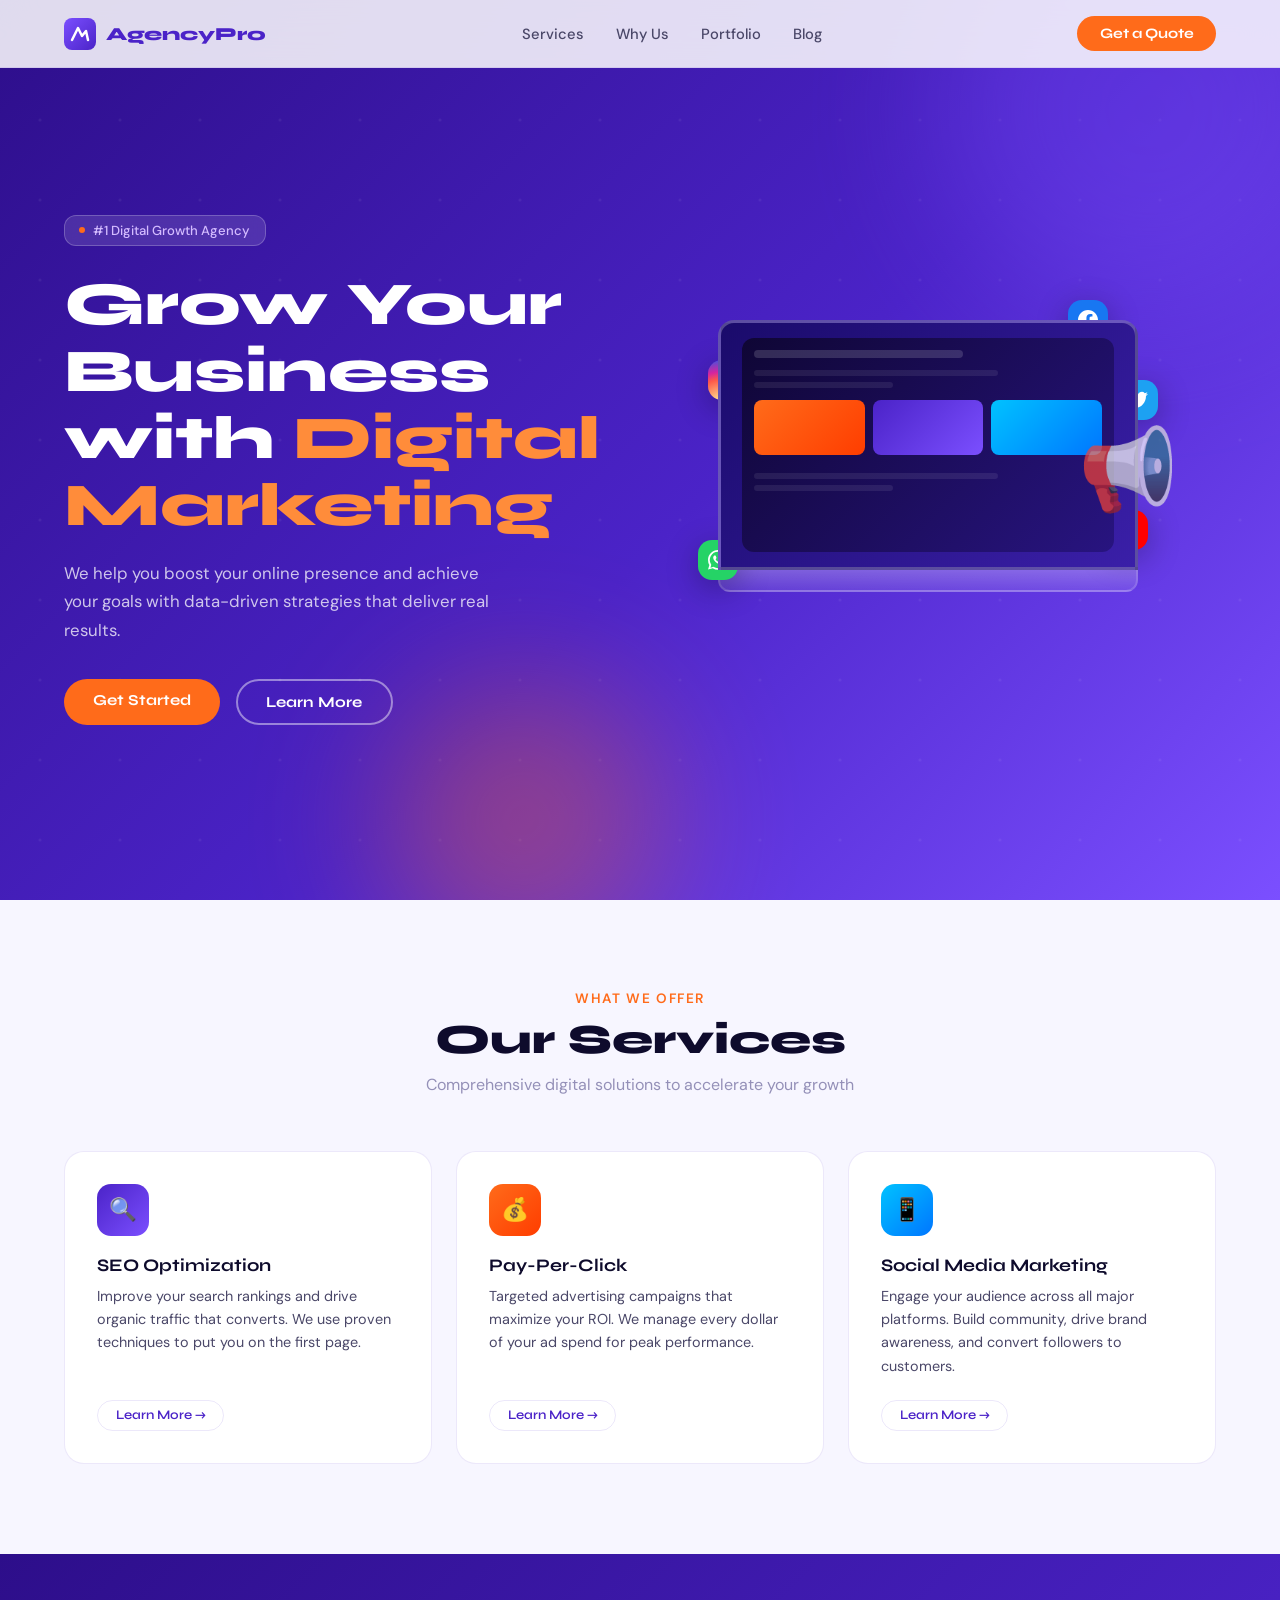
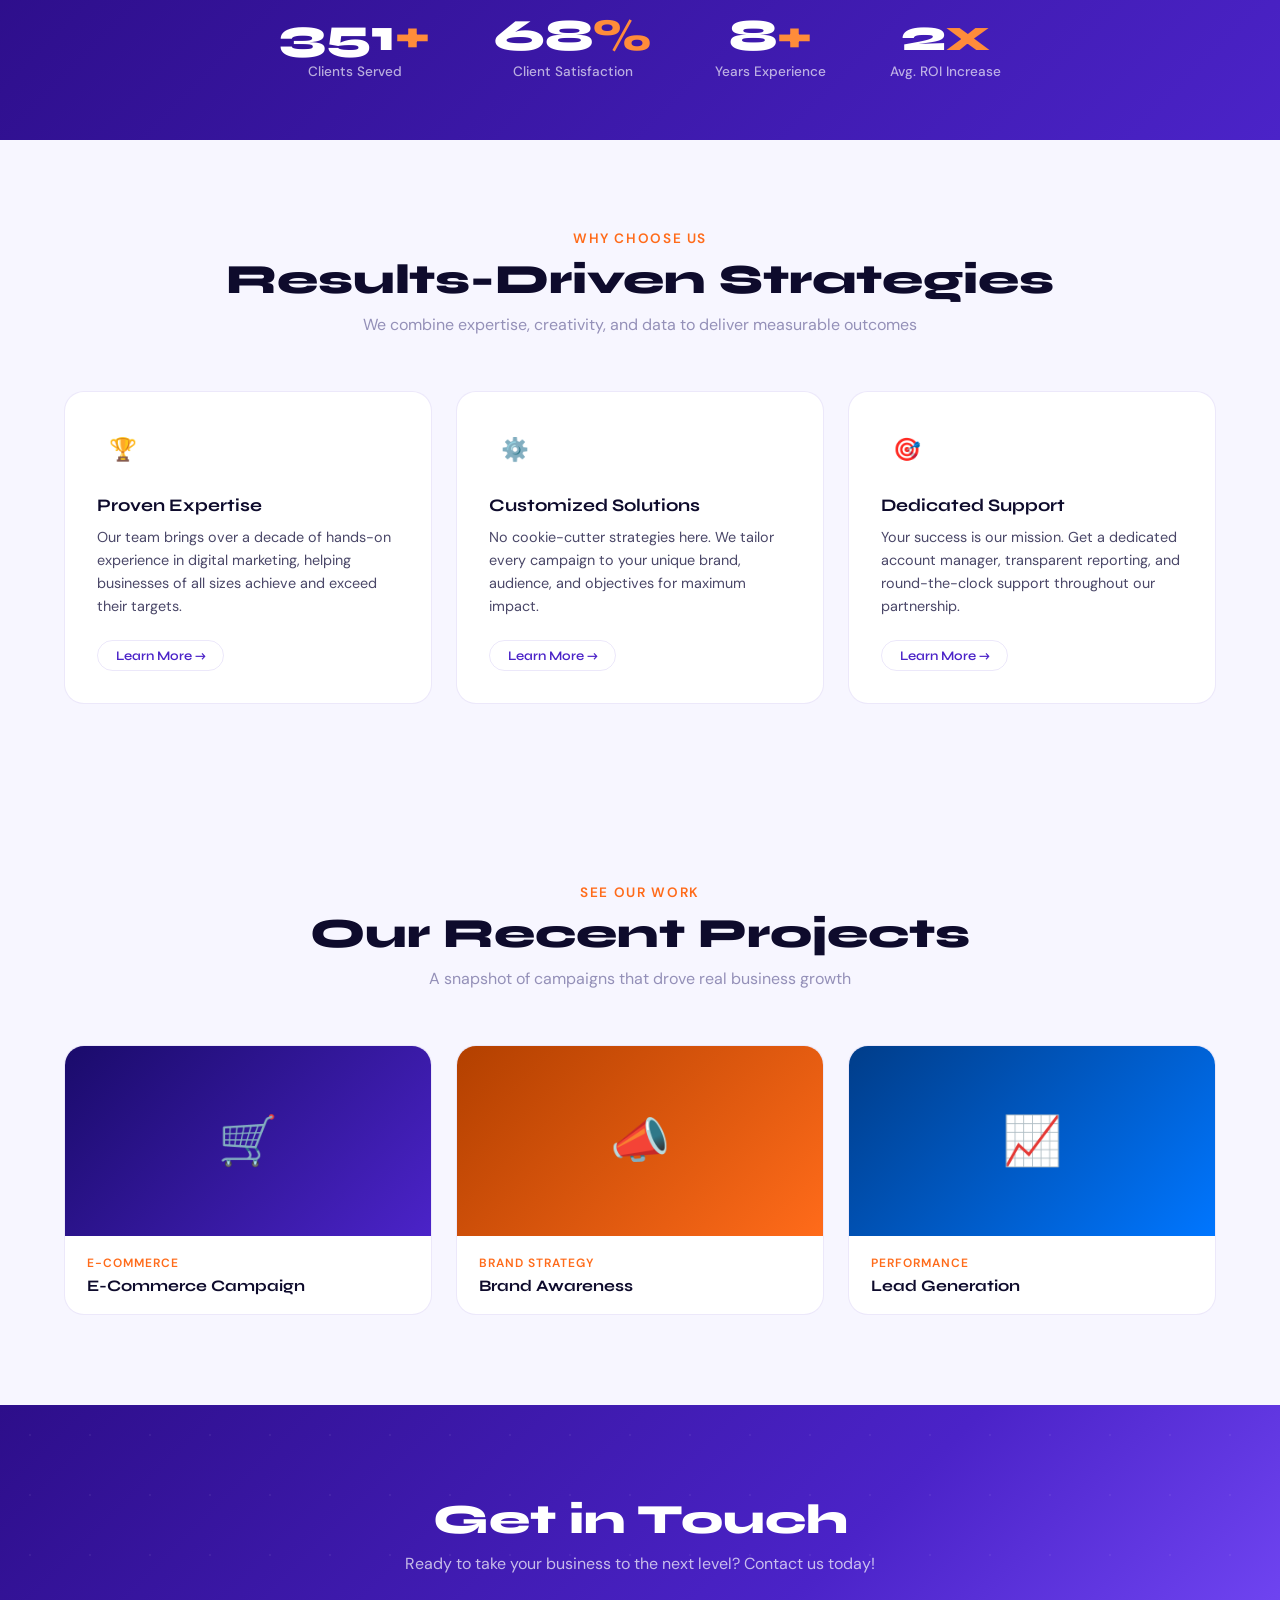
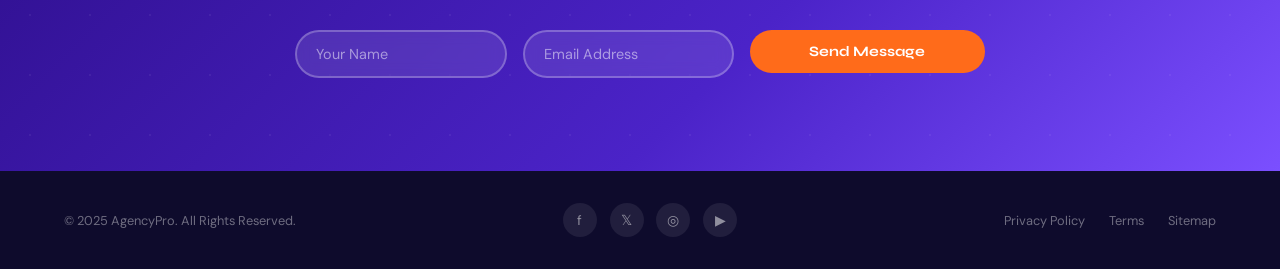
<file: index.html>
<!doctype html>
<html lang="en">
    <head>
        <meta charset="UTF-8" />
        <meta name="viewport" content="width=device-width, initial-scale=1.0" />
        <title>AgencyPro — Grow Your Business with Digital Marketing</title>

        <link rel="preconnect" href="https://fonts.googleapis.com" />
        <link
            href="https://fonts.googleapis.com/css2?family=Syne:wght@400;600;700;800&family=DM+Sans:wght@300;400;500&display=swap"
            rel="stylesheet"
        />

        <link rel="stylesheet" href="styles.css" />
    </head>

    <body>
        <!-- NAVBAR -->
        <nav class="navbar" id="navbar">
            <a href="/" class="navbar__logo">
                <svg
                    viewBox="0 0 32 32"
                    fill="none"
                    xmlns="http://www.w3.org/2000/svg"
                >
                    <rect width="32" height="32" rx="8" fill="url(#lg)" />
                    <path
                        d="M8 22L14 10l4 8 4-5 2 9"
                        stroke="#fff"
                        stroke-width="2.5"
                        stroke-linecap="round"
                        stroke-linejoin="round"
                    />
                    <defs>
                        <linearGradient
                            id="lg"
                            x1="0"
                            y1="0"
                            x2="32"
                            y2="32"
                            gradientUnits="userSpaceOnUse"
                        >
                            <stop stop-color="#7B4FFF" />
                            <stop offset="1" stop-color="#4B23C8" />
                        </linearGradient>
                    </defs>
                </svg>
                AgencyPro
            </a>

            <ul class="navbar__links">
                <li><a href="#services">Services</a></li>
                <li><a href="#why">Why Us</a></li>
                <li><a href="#projects">Portfolio</a></li>
                <li><a href="#contact">Blog</a></li>
            </ul>

            <a href="#contact" class="navbar__button">Get a Quote</a>
        </nav>

        <!-- HERO -->
        <section class="hero" id="home">
            <div class="hero__blob hero__blob--one"></div>
            <div class="hero__blob hero__blob--two"></div>

            <div class="hero__content">
                <div class="hero__badge">
                    <span></span>
                    #1 Digital Growth Agency
                </div>

                <h1 class="hero__title">
                    Grow Your Business<br />
                    with
                    <span class="hero__title-accent">Digital Marketing</span>
                </h1>

                <p class="hero__subtitle">
                    We help you boost your online presence and achieve your
                    goals with data-driven strategies that deliver real results.
                </p>

                <div class="hero__actions">
                    <a
                        href="#contact"
                        class="hero__button hero__button--primary"
                        >Get Started</a
                    >
                    <a
                        href="#services"
                        class="hero__button hero__button--outline"
                        >Learn More</a
                    >
                </div>
            </div>

            <div class="hero__visual">
                <div class="laptop__wrap">
                    <!-- Floating social icons -->
                    <div class="social-float social-float--facebook">
                        <svg viewBox="0 0 24 24">
                            <path
                                d="M24 12.07C24 5.41 18.63 0 12 0S0 5.41 0 12.07C0 18.1 4.39 23.1 10.13 24v-8.44H7.08v-3.49h3.04V9.41c0-3.02 1.8-4.7 4.54-4.7 1.31 0 2.68.24 2.68.24v2.97h-1.5c-1.5 0-1.96.93-1.96 1.89v2.26h3.32l-.53 3.5h-2.79V24C19.61 23.1 24 18.1 24 12.07z"
                            />
                        </svg>
                    </div>

                    <div class="social-float social-float--twitter">
                        <svg viewBox="0 0 24 24">
                            <path
                                d="M23.95 4.57a10 10 0 01-2.82.77 4.96 4.96 0 002.16-2.72c-.95.55-2 .96-3.12 1.19a4.92 4.92 0 00-8.38 4.49A13.97 13.97 0 011.64 3.16a4.92 4.92 0 001.52 6.57 4.9 4.9 0 01-2.23-.6v.06a4.92 4.92 0 003.95 4.83 4.94 4.94 0 01-2.22.08 4.93 4.93 0 004.6 3.42A9.87 9.87 0 010 19.54a13.94 13.94 0 007.55 2.21c9.06 0 14.01-7.5 14.01-14.01 0-.21 0-.42-.02-.63A9.94 9.94 0 0024 4.59l-.05-.02z"
                            />
                        </svg>
                    </div>

                    <div class="social-float social-float--youtube">
                        <svg viewBox="0 0 24 24">
                            <path
                                d="M23.5 6.19a3.02 3.02 0 00-2.12-2.14C19.49 3.5 12 3.5 12 3.5s-7.49 0-9.38.55A3.02 3.02 0 00.5 6.19C0 8.09 0 12 0 12s0 3.91.5 5.81a3.02 3.02 0 002.12 2.14c1.89.55 9.38.55 9.38.55s7.49 0 9.38-.55a3.02 3.02 0 002.12-2.14C24 15.91 24 12 24 12s0-3.91-.5-5.81zM9.75 15.02V8.98L15.5 12l-5.75 3.02z"
                            />
                        </svg>
                    </div>

                    <div class="social-float social-float--whatsapp">
                        <svg viewBox="0 0 24 24">
                            <path
                                d="M17.47 14.38c-.3-.15-1.75-.86-2.02-.96-.27-.1-.46-.15-.66.15-.2.3-.75.96-.92 1.16-.17.2-.34.22-.63.07a8.02 8.02 0 01-2.36-1.46 8.86 8.86 0 01-1.63-2.03c-.17-.3-.02-.46.13-.6.13-.13.3-.34.44-.5.15-.17.2-.3.3-.5.1-.2.05-.37-.02-.52-.08-.15-.66-1.6-.9-2.2-.24-.57-.48-.5-.66-.5h-.56c-.2 0-.5.07-.77.37-.26.3-1 1-.97 2.43s1.02 2.82 1.16 3.01c.15.2 2 3.05 4.85 4.28.68.29 1.2.47 1.62.6.68.21 1.3.18 1.79.11.54-.08 1.67-.68 1.9-1.34.24-.66.24-1.22.17-1.34-.07-.12-.27-.2-.57-.34zM12 0C5.37 0 0 5.37 0 12a11.93 11.93 0 001.62 6.04L.06 23.5 5.67 22a11.94 11.94 0 006.33 1.8C18.63 23.8 24 18.43 24 12S18.63 0 12 0zm0 21.8a9.8 9.8 0 01-4.99-1.37l-.36-.21-3.7 1 1-3.59-.23-.37A9.8 9.8 0 0112 2.2a9.8 9.8 0 110 19.6z"
                            />
                        </svg>
                    </div>

                    <div class="social-float social-float--instagram">
                        <svg viewBox="0 0 24 24">
                            <path
                                d="M12 2.16c3.2 0 3.58.01 4.85.07 3.25.15 4.77 1.69 4.92 4.92.06 1.27.07 1.65.07 4.85 0 3.2-.01 3.58-.07 4.85-.15 3.23-1.66 4.77-4.92 4.92-1.27.06-1.64.07-4.85.07-3.2 0-3.58-.01-4.85-.07-3.26-.15-4.77-1.7-4.92-4.92C2.17 15.58 2.16 15.2 2.16 12c0-3.2.01-3.58.07-4.85C2.38 3.85 3.9 2.31 7.15 2.23 8.42 2.17 8.8 2.16 12 2.16zm0-2.16C8.74 0 8.33.01 7.05.07 2.7.27.27 2.7.07 7.05.01 8.33 0 8.74 0 12c0 3.26.01 3.67.07 4.95.2 4.36 2.62 6.78 6.98 6.98C8.33 23.99 8.74 24 12 24c3.26 0 3.67-.01 4.95-.07 4.35-.2 6.78-2.62 6.98-6.98.06-1.28.07-1.69.07-4.95 0-3.26-.01-3.67-.07-4.95C23.73 2.7 21.3.27 16.95.07 15.67.01 15.26 0 12 0zm0 5.84a6.16 6.16 0 100 12.32A6.16 6.16 0 0012 5.84zM12 16a4 4 0 110-8 4 4 0 010 8zm6.4-11.85a1.44 1.44 0 100 2.88 1.44 1.44 0 000-2.88z"
                            />
                        </svg>
                    </div>

                    <div class="laptop__screen">
                        <div class="laptop__screen-inner">
                            <div class="mockup__bar"></div>

                            <div class="mockup__bars">
                                <div
                                    class="mockup__bar-small mockup__bar-small--70"
                                ></div>
                                <div
                                    class="mockup__bar-small mockup__bar-small--40"
                                ></div>
                            </div>

                            <div class="mockup__images">
                                <div class="mockup__image-box"></div>
                                <div class="mockup__image-box"></div>
                                <div class="mockup__image-box"></div>
                            </div>

                            <div class="mockup__bars" style="margin-top: 10px">
                                <div
                                    class="mockup__bar-small mockup__bar-small--70"
                                ></div>
                                <div
                                    class="mockup__bar-small mockup__bar-small--40"
                                ></div>
                            </div>
                        </div>
                    </div>

                    <div class="laptop__base"></div>
                    <div class="laptop__megaphone">📢</div>
                </div>
            </div>
        </section>

        <!-- SERVICES -->
        <section class="services" id="services">
            <p class="section-heading__label reveal">What We Offer</p>
            <h2 class="section-heading__title reveal">Our Services</h2>
            <p class="section-heading__subtitle reveal">
                Comprehensive digital solutions to accelerate your growth
            </p>

            <div class="services__grid">
                <div class="services__card reveal">
                    <div class="services__icon services__icon--seo">🔍</div>
                    <div class="services__title">SEO Optimization</div>
                    <div class="services__description">
                        Improve your search rankings and drive organic traffic
                        that converts. We use proven techniques to put you on
                        the first page.
                    </div>
                    <a href="/seo" class="services__link">Learn More →</a>
                </div>

                <div class="services__card reveal">
                    <div class="services__icon services__icon--ppc">💰</div>
                    <div class="services__title">Pay-Per-Click</div>
                    <div class="services__description">
                        Targeted advertising campaigns that maximize your ROI.
                        We manage every dollar of your ad spend for peak
                        performance.
                    </div>
                    <a href="/ppc" class="services__link">Learn More →</a>
                </div>

                <div class="services__card reveal">
                    <div class="services__icon services__icon--smm">📱</div>
                    <div class="services__title">Social Media Marketing</div>
                    <div class="services__description">
                        Engage your audience across all major platforms. Build
                        community, drive brand awareness, and convert followers
                        to customers.
                    </div>
                    <a href="/smm" class="services__link">Learn More →</a>
                </div>
            </div>
        </section>

        <!-- STATS -->
        <section class="stats">
            <div class="stats__inner">
                <div class="stats__item reveal">
                    <div class="stats__number" data-target="500">
                        0<span>+</span>
                    </div>
                    <div class="stats__label">Clients Served</div>
                </div>

                <div class="stats__item reveal">
                    <div class="stats__number" data-target="98">
                        0<span>%</span>
                    </div>
                    <div class="stats__label">Client Satisfaction</div>
                </div>

                <div class="stats__item reveal">
                    <div class="stats__number" data-target="12">
                        0<span>+</span>
                    </div>
                    <div class="stats__label">Years Experience</div>
                </div>

                <div class="stats__item reveal">
                    <div class="stats__number" data-target="3">
                        0<span>x</span>
                    </div>
                    <div class="stats__label">Avg. ROI Increase</div>
                </div>
            </div>
        </section>

        <!-- WHY -->
        <section class="services" id="why">
            <p class="section-heading__label reveal">Why Choose Us</p>
            <h2 class="section-heading__title reveal">
                Results-Driven Strategies
            </h2>
            <p class="section-heading__subtitle reveal">
                We combine expertise, creativity, and data to deliver measurable
                outcomes
            </p>

            <div class="services__grid">
                <div class="services__card reveal">
                    <div class="services__icon services__icon--expertise">
                        🏆
                    </div>
                    <div class="services__title">Proven Expertise</div>
                    <div class="services__description">
                        Our team brings over a decade of hands-on experience in
                        digital marketing, helping businesses of all sizes
                        achieve and exceed their targets.
                    </div>
                    <a href="/proven-expertise" class="services__link">Learn More →</a>
                </div>

                <div class="services__card reveal">
                    <div class="services__icon services__icon--custom">⚙️</div>
                    <div class="services__title">Customized Solutions</div>
                    <div class="services__description">
                        No cookie-cutter strategies here. We tailor every
                        campaign to your unique brand, audience, and objectives
                        for maximum impact.
                    </div>
                    <a href="/customized-solutions" class="services__link">Learn More →</a>
                </div>

                <div class="services__card reveal">
                    <div class="services__icon services__icon--support">🎯</div>
                    <div class="services__title">Dedicated Support</div>
                    <div class="services__description">
                        Your success is our mission. Get a dedicated account
                        manager, transparent reporting, and round-the-clock
                        support throughout our partnership.
                    </div>
                    <a href="/dedicated-support" class="services__link">Learn More →</a>
                </div>
            </div>
        </section>

        <!-- PROJECTS -->
        <section class="projects" id="projects">
            <p class="section-heading__label reveal">See Our Work</p>
            <h2 class="section-heading__title reveal">Our Recent Projects</h2>
            <p class="section-heading__subtitle reveal">
                A snapshot of campaigns that drove real business growth
            </p>

            <div class="projects__grid">
                <div class="projects__card reveal">
                    <div class="projects__image projects__image--ecommerce">
                        🛒
                    </div>
                    <div class="projects__info">
                        <div class="projects__tag">E-Commerce</div>
                        <div class="projects__name">E-Commerce Campaign</div>
                    </div>
                </div>

                <div class="projects__card reveal">
                    <div class="projects__image projects__image--brand">📣</div>
                    <div class="projects__info">
                        <div class="projects__tag">Brand Strategy</div>
                        <div class="projects__name">Brand Awareness</div>
                    </div>
                </div>

                <div class="projects__card reveal">
                    <div class="projects__image projects__image--lead">📈</div>
                    <div class="projects__info">
                        <div class="projects__tag">Performance</div>
                        <div class="projects__name">Lead Generation</div>
                    </div>
                </div>
            </div>
        </section>

        <!-- CONTACT -->
        <section class="contact" id="contact">
            <h2 class="section-heading__title reveal">Get in Touch</h2>
            <p class="section-heading__subtitle reveal">
                Ready to take your business to the next level? Contact us today!
            </p>

            <form class="contact__form reveal" onsubmit="handleSubmit(event)">
                <div class="contact__input-container">
                    <input
                        id="name"
                        class="contact__input"
                        type="text"
                        placeholder="Your Name"
                    />
                    <span id="nameError"></span>
                </div>
                <div class="contact__input-container">
                    <input
                        id="email"
                        class="contact__input"
                        type="email"
                        placeholder="Email Address"
                    />
                    <span id="emailError"></span>
                </div>
                <button class="contact__button" type="submit">
                    Send Message
                </button>
            </form>
        </section>

        <!-- FOOTER -->
        <footer class="footer">
            <div class="footer__copy">
                © 2025 AgencyPro. All Rights Reserved.
            </div>

            <div class="footer__socials">
                <a href="#" class="footer__social-btn" title="Facebook">f</a>
                <a href="#" class="footer__social-btn" title="Twitter">𝕏</a>
                <a href="#" class="footer__social-btn" title="Instagram">◎</a>
                <a href="#" class="footer__social-btn" title="YouTube">▶</a>
            </div>

            <div class="footer__links">
                <a href="#">Privacy Policy</a>
                <a href="#">Terms</a>
                <a href="#">Sitemap</a>
            </div>
        </footer>

        <script src="/index.js"></script>
    </body>
</html>
</file>
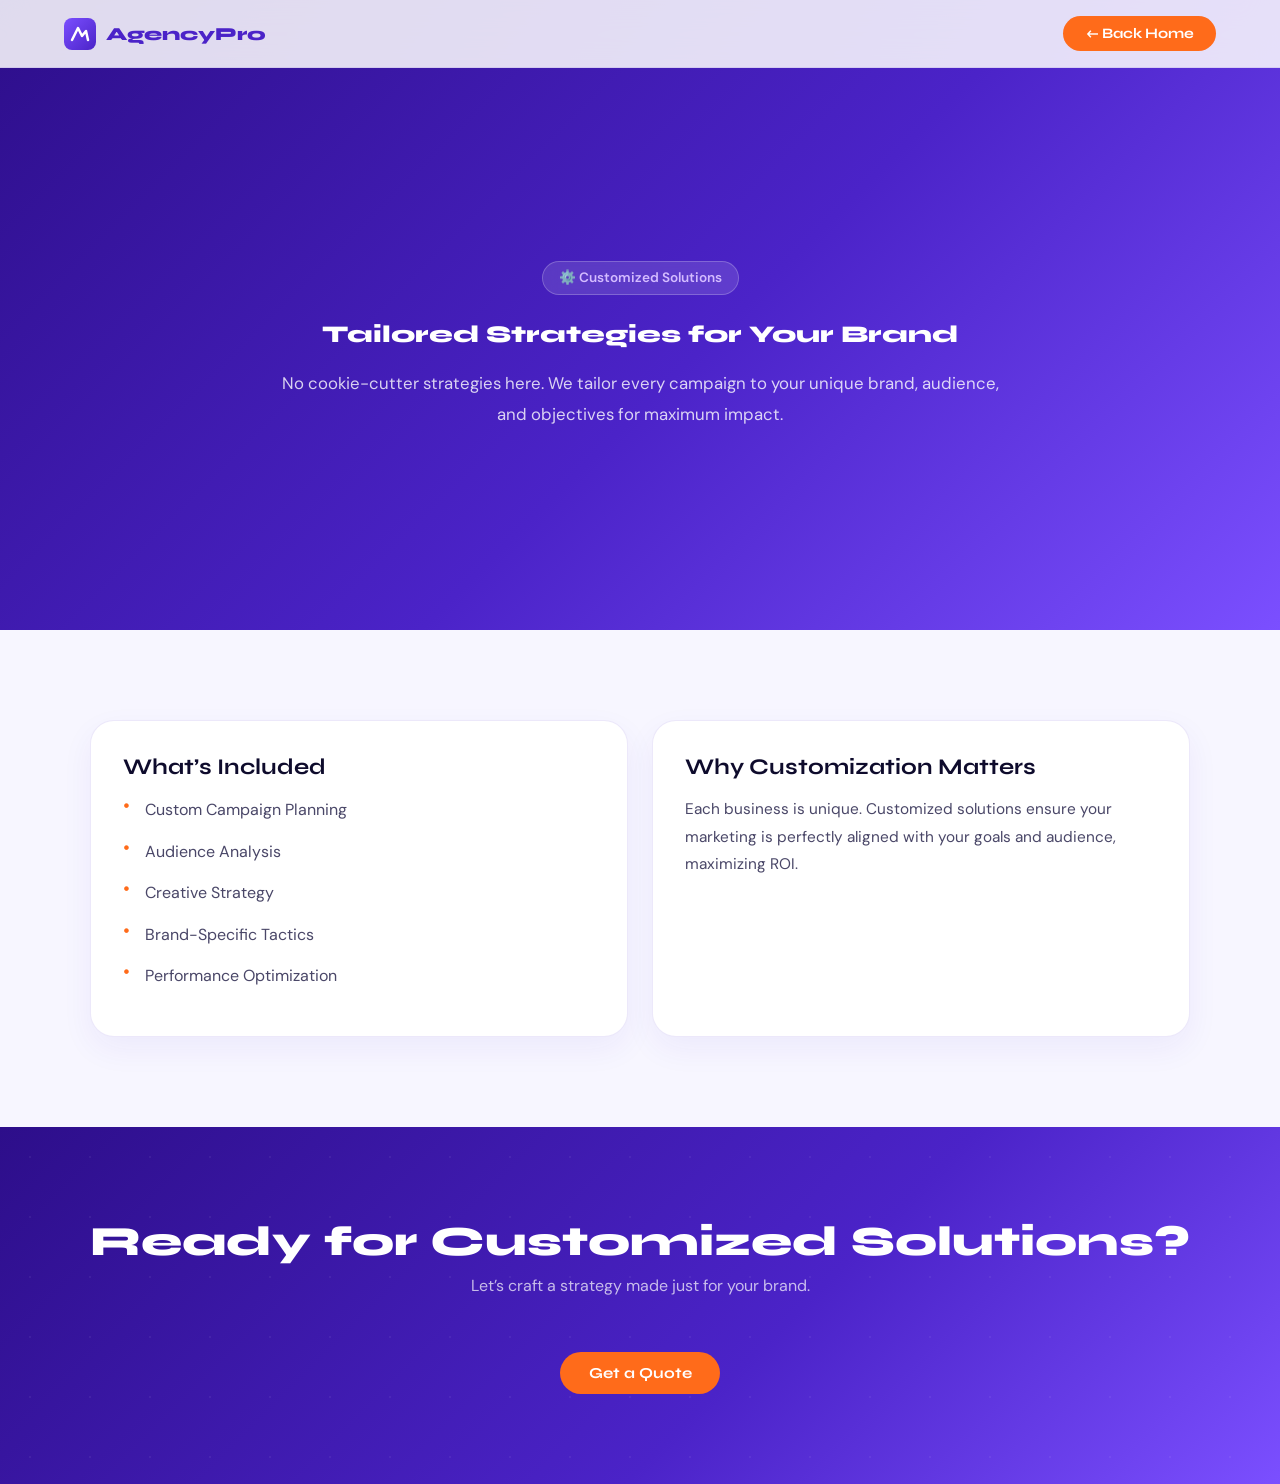
<file: customized-solutions/index.html>
<!doctype html>
<html lang="en">
    <head>
        <meta charset="UTF-8" />
        <meta name="viewport" content="width=device-width, initial-scale=1.0" />
        <title>Customized Solutions — AgencyPro</title>
        <link rel="preconnect" href="https://fonts.googleapis.com" />
        <link
            href="https://fonts.googleapis.com/css2?family=Syne:wght@400;600;700;800&family=DM+Sans:wght@300;400;500&display=swap"
            rel="stylesheet"
        />
        <link rel="stylesheet" href="../styles.css" />
    </head>
    <body>
        <nav class="navbar" id="navbar">
            <a href="/" class="navbar__logo">
                <svg
                    viewBox="0 0 32 32"
                    fill="none"
                    xmlns="http://www.w3.org/2000/svg"
                >
                    <rect width="32" height="32" rx="8" fill="url(#lg)" />
                    <path
                        d="M8 22L14 10l4 8 4-5 2 9"
                        stroke="#fff"
                        stroke-width="2.5"
                        stroke-linecap="round"
                        stroke-linejoin="round"
                    />
                    <defs>
                        <linearGradient
                            id="lg"
                            x1="0"
                            y1="0"
                            x2="32"
                            y2="32"
                            gradientUnits="userSpaceOnUse"
                        >
                            <stop stop-color="#7B4FFF" />
                            <stop offset="1" stop-color="#4B23C8" />
                        </linearGradient>
                    </defs>
                </svg>
                AgencyPro
            </a>
            <a href="/" class="navbar__button navbar__desktop-button"
                >← Back Home</a
            >
            <a href="/" class="navbar__button navbar__mobile-button">←</a>
        </nav>

        <section class="service-detail__hero">
            <div class="service-detail__badge">⚙️ Customized Solutions</div>
            <h1>Tailored Strategies for Your Brand</h1>
            <p>
                No cookie-cutter strategies here. We tailor every campaign to
                your unique brand, audience, and objectives for maximum impact.
            </p>
        </section>

        <section class="service-detail__content">
            <div class="service-detail__grid">
                <div class="service-detail__card">
                    <h2>What’s Included</h2>
                    <ul>
                        <li>Custom Campaign Planning</li>
                        <li>Audience Analysis</li>
                        <li>Creative Strategy</li>
                        <li>Brand-Specific Tactics</li>
                        <li>Performance Optimization</li>
                    </ul>
                </div>
                <div class="service-detail__card">
                    <h2>Why Customization Matters</h2>
                    <p>
                        Each business is unique. Customized solutions ensure
                        your marketing is perfectly aligned with your goals and
                        audience, maximizing ROI.
                    </p>
                </div>
            </div>
        </section>

        <section class="contact" id="contact">
            <h2 class="section-heading__title">
                Ready for Customized Solutions?
            </h2>
            <p class="section-heading__subtitle">
                Let’s craft a strategy made just for your brand.
            </p>
            <a href="/#contact" class="hero__button hero__button--primary"
                >Get a Quote</a
            >
        </section>

        <script src="/index.js"></script>
    </body>
</html>
</file>
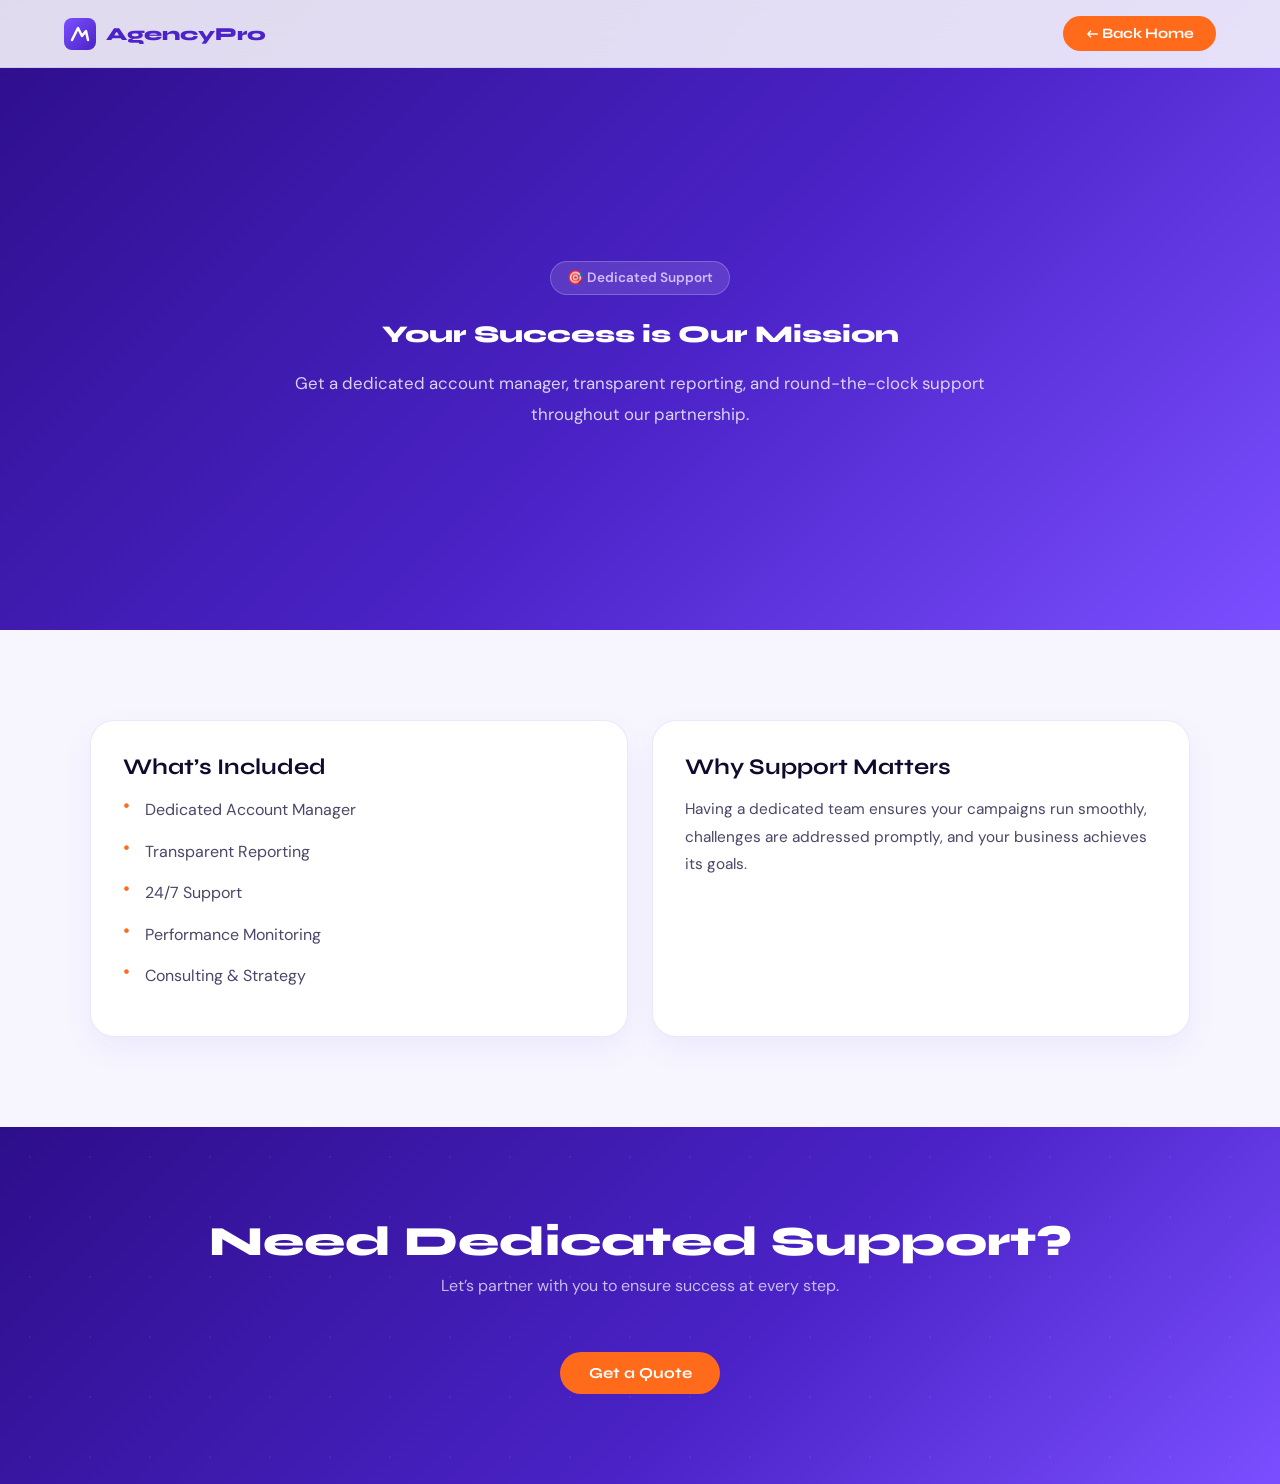
<file: dedicated-support/index.html>
<!doctype html>
<html lang="en">
    <head>
        <meta charset="UTF-8" />
        <meta name="viewport" content="width=device-width, initial-scale=1.0" />
        <title>Dedicated Support — AgencyPro</title>
        <link rel="preconnect" href="https://fonts.googleapis.com" />
        <link
            href="https://fonts.googleapis.com/css2?family=Syne:wght@400;600;700;800&family=DM+Sans:wght@300;400;500&display=swap"
            rel="stylesheet"
        />
        <link rel="stylesheet" href="../styles.css" />
    </head>
    <body>
        <nav class="navbar" id="navbar">
            <a href="/" class="navbar__logo">
                <svg
                    viewBox="0 0 32 32"
                    fill="none"
                    xmlns="http://www.w3.org/2000/svg"
                >
                    <rect width="32" height="32" rx="8" fill="url(#lg)" />
                    <path
                        d="M8 22L14 10l4 8 4-5 2 9"
                        stroke="#fff"
                        stroke-width="2.5"
                        stroke-linecap="round"
                        stroke-linejoin="round"
                    />
                    <defs>
                        <linearGradient
                            id="lg"
                            x1="0"
                            y1="0"
                            x2="32"
                            y2="32"
                            gradientUnits="userSpaceOnUse"
                        >
                            <stop stop-color="#7B4FFF" />
                            <stop offset="1" stop-color="#4B23C8" />
                        </linearGradient>
                    </defs>
                </svg>
                AgencyPro
            </a>
            <a href="/" class="navbar__button navbar__desktop-button"
                >← Back Home</a
            >
            <a href="/" class="navbar__button navbar__mobile-button">←</a>
        </nav>

        <section class="service-detail__hero">
            <div class="service-detail__badge">🎯 Dedicated Support</div>
            <h1>Your Success is Our Mission</h1>
            <p>
                Get a dedicated account manager, transparent reporting, and
                round-the-clock support throughout our partnership.
            </p>
        </section>

        <section class="service-detail__content">
            <div class="service-detail__grid">
                <div class="service-detail__card">
                    <h2>What’s Included</h2>
                    <ul>
                        <li>Dedicated Account Manager</li>
                        <li>Transparent Reporting</li>
                        <li>24/7 Support</li>
                        <li>Performance Monitoring</li>
                        <li>Consulting & Strategy</li>
                    </ul>
                </div>
                <div class="service-detail__card">
                    <h2>Why Support Matters</h2>
                    <p>
                        Having a dedicated team ensures your campaigns run
                        smoothly, challenges are addressed promptly, and your
                        business achieves its goals.
                    </p>
                </div>
            </div>
        </section>

        <section class="contact" id="contact">
            <h2 class="section-heading__title">Need Dedicated Support?</h2>
            <p class="section-heading__subtitle">
                Let’s partner with you to ensure success at every step.
            </p>
            <a href="/#contact" class="hero__button hero__button--primary"
                >Get a Quote</a
            >
        </section>

        <script src="/index.js"></script>
    </body>
</html>
</file>
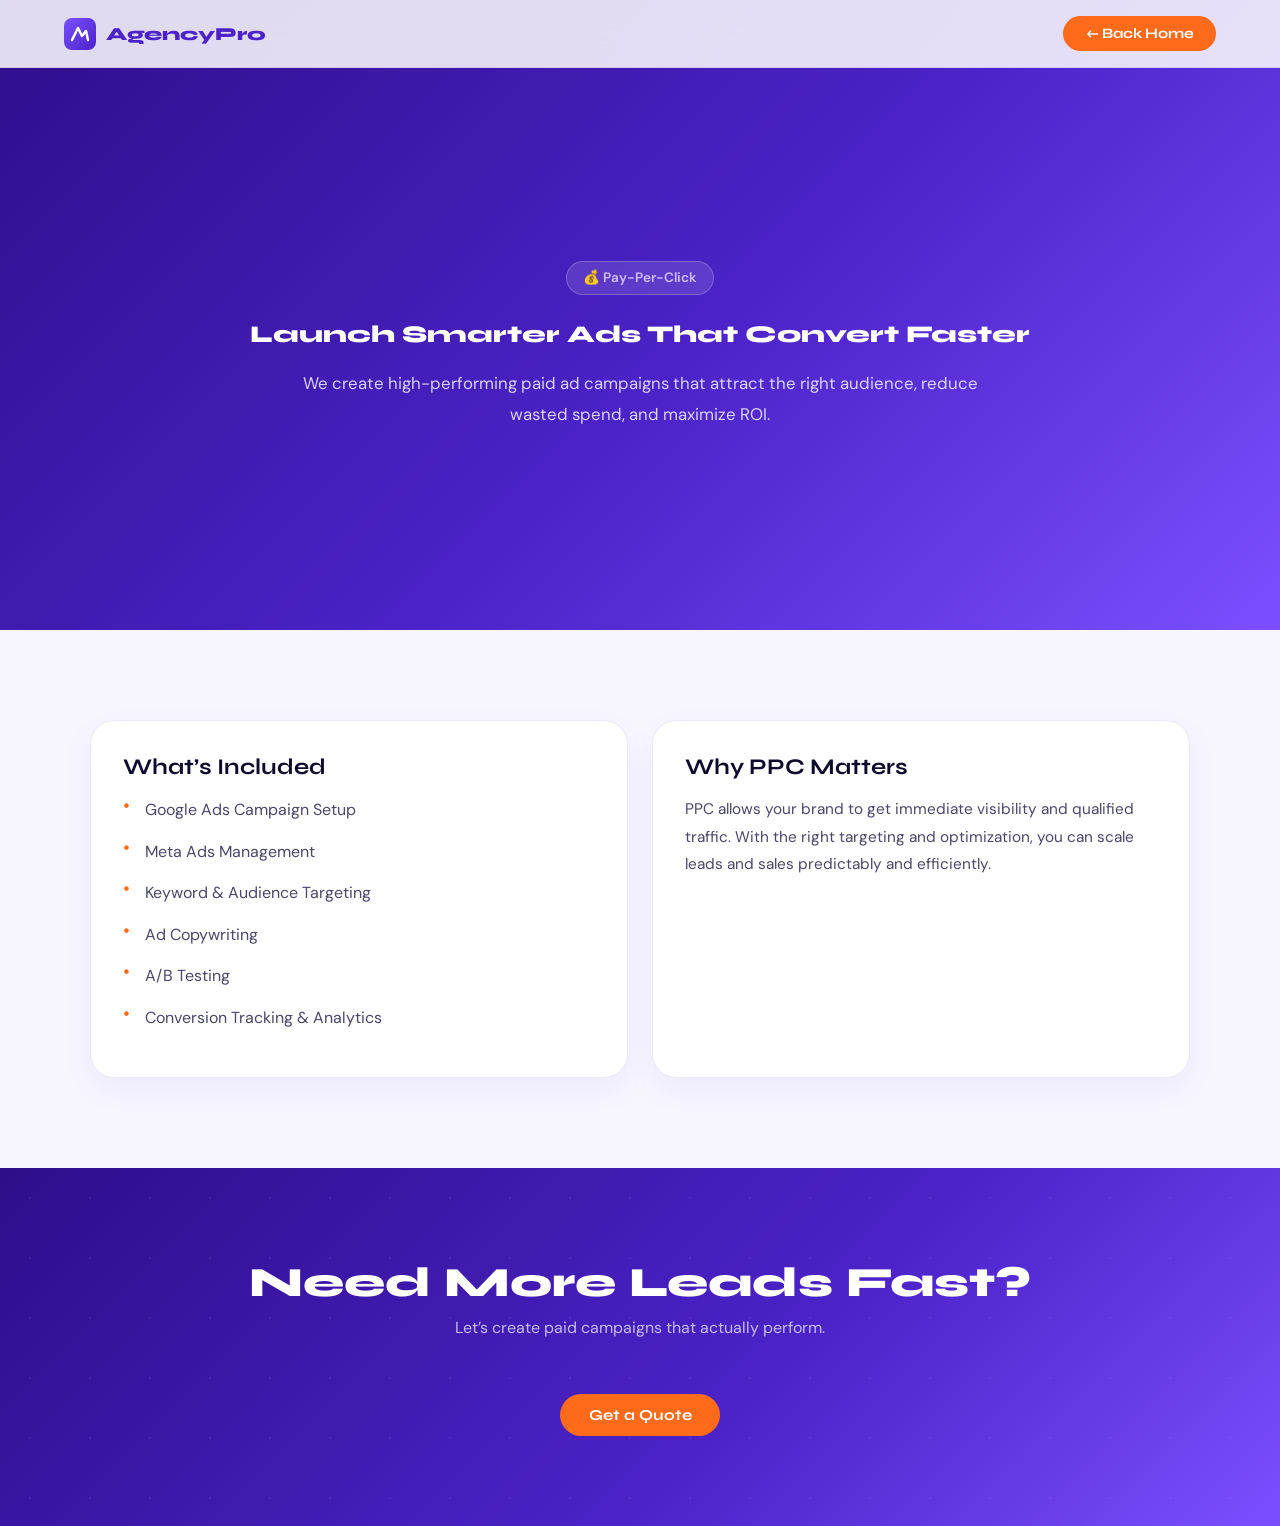
<file: ppc/index.html>
<!doctype html>
<html lang="en">
    <head>
        <meta charset="UTF-8" />
        <meta name="viewport" content="width=device-width, initial-scale=1.0" />
        <title>Pay-Per-Click — AgencyPro</title>

        <link rel="preconnect" href="https://fonts.googleapis.com" />
        <link
            href="https://fonts.googleapis.com/css2?family=Syne:wght@400;600;700;800&family=DM+Sans:wght@300;400;500&display=swap"
            rel="stylesheet"
        />

        <link rel="stylesheet" href="../styles.css" />
    </head>

    <body>
        <nav class="navbar" id="navbar">
            <a href="/" class="navbar__logo">
                <svg
                    viewBox="0 0 32 32"
                    fill="none"
                    xmlns="http://www.w3.org/2000/svg"
                >
                    <rect width="32" height="32" rx="8" fill="url(#lg)" />
                    <path
                        d="M8 22L14 10l4 8 4-5 2 9"
                        stroke="#fff"
                        stroke-width="2.5"
                        stroke-linecap="round"
                        stroke-linejoin="round"
                    />
                    <defs>
                        <linearGradient
                            id="lg"
                            x1="0"
                            y1="0"
                            x2="32"
                            y2="32"
                            gradientUnits="userSpaceOnUse"
                        >
                            <stop stop-color="#7B4FFF" />
                            <stop offset="1" stop-color="#4B23C8" />
                        </linearGradient>
                    </defs>
                </svg>
                AgencyPro
            </a>

            <a href="/" class="navbar__button navbar__desktop-button">← Back Home</a>
            <a href="/" class="navbar__button navbar__mobile-button">←</a>
        </nav>

        <section class="service-detail__hero">
            <div class="service-detail__badge">💰 Pay-Per-Click</div>
            <h1>Launch Smarter Ads That Convert Faster</h1>
            <p>
                We create high-performing paid ad campaigns that attract the
                right audience, reduce wasted spend, and maximize ROI.
            </p>
        </section>

        <section class="service-detail__content">
            <div class="service-detail__grid">
                <div class="service-detail__card">
                    <h2>What’s Included</h2>
                    <ul>
                        <li>Google Ads Campaign Setup</li>
                        <li>Meta Ads Management</li>
                        <li>Keyword & Audience Targeting</li>
                        <li>Ad Copywriting</li>
                        <li>A/B Testing</li>
                        <li>Conversion Tracking & Analytics</li>
                    </ul>
                </div>

                <div class="service-detail__card">
                    <h2>Why PPC Matters</h2>
                    <p>
                        PPC allows your brand to get immediate visibility and
                        qualified traffic. With the right targeting and
                        optimization, you can scale leads and sales predictably
                        and efficiently.
                    </p>
                </div>
            </div>
        </section>

        <section class="contact" id="contact">
            <h2 class="section-heading__title">Need More Leads Fast?</h2>
            <p class="section-heading__subtitle">
                Let’s create paid campaigns that actually perform.
            </p>
            <a href="/#contact" class="hero__button hero__button--primary"
                >Get a Quote</a
            >
        </section>

        <script src="/index.js"></script>
    </body>
</html>
</file>
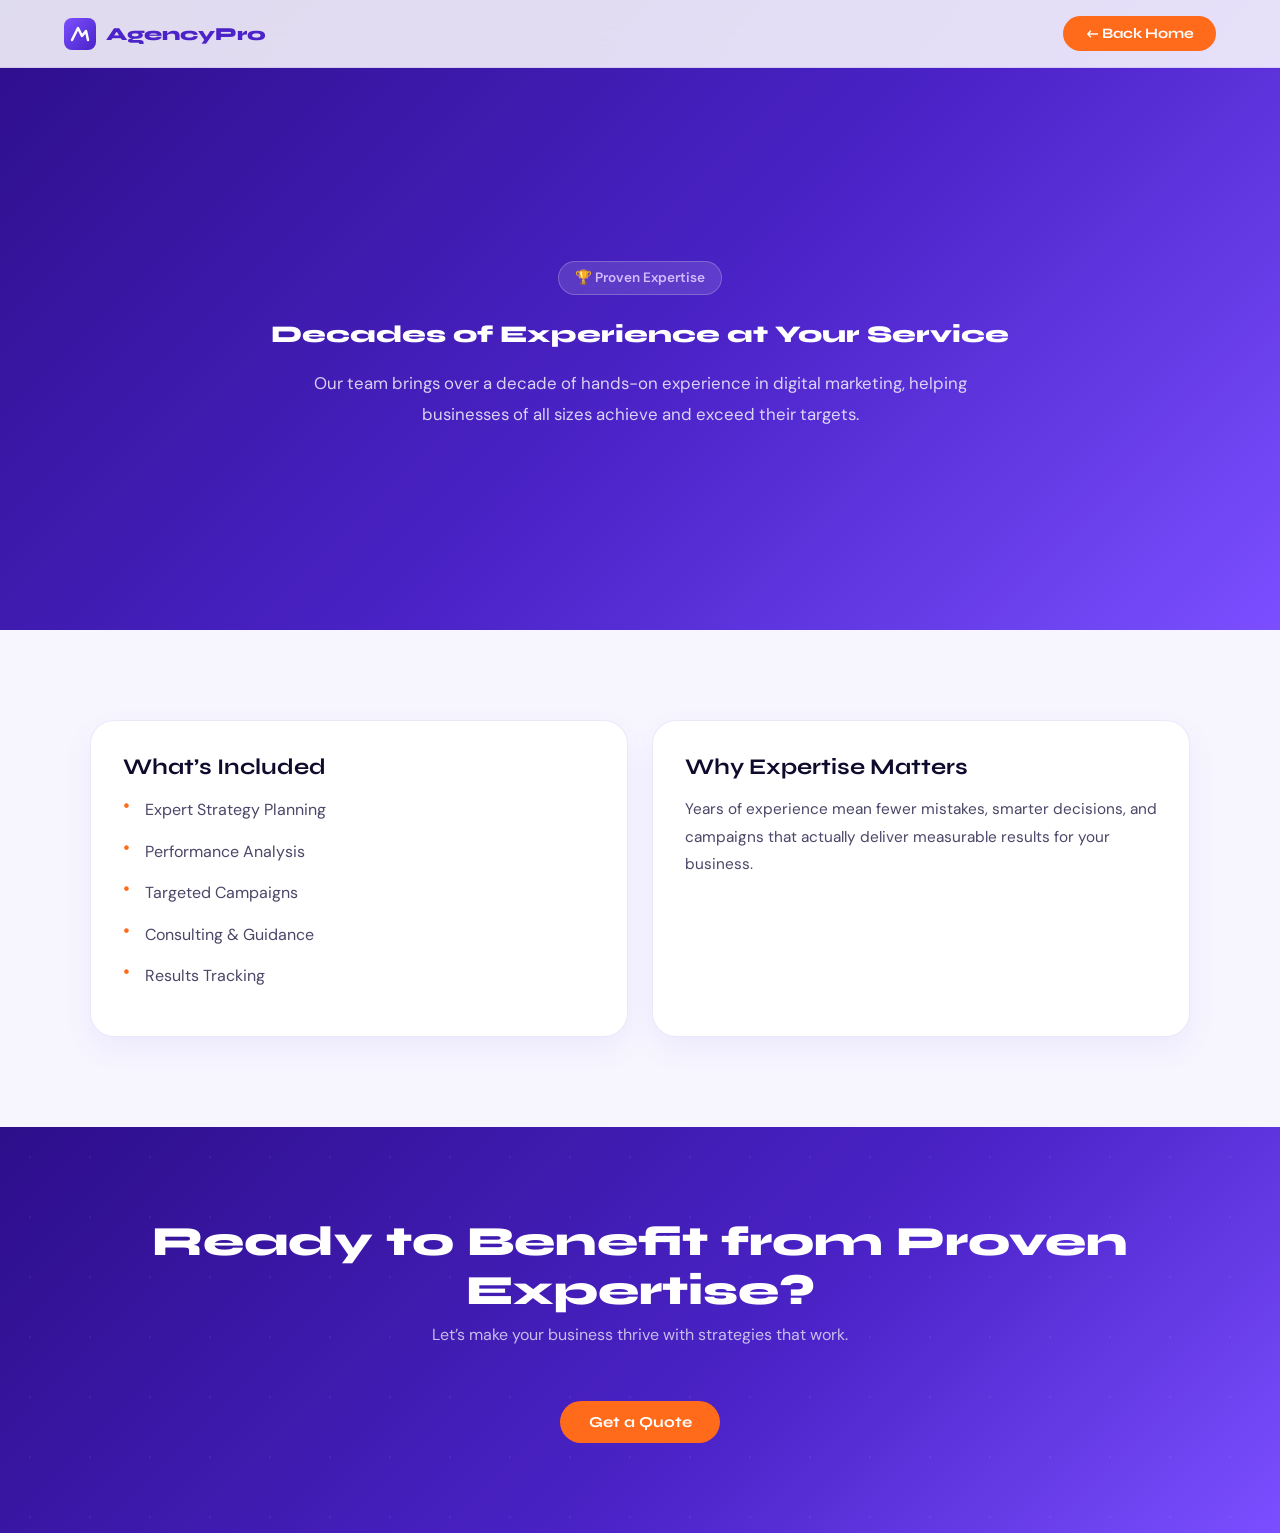
<file: proven-expertise/index.html>
<!doctype html>
<html lang="en">
    <head>
        <meta charset="UTF-8" />
        <meta name="viewport" content="width=device-width, initial-scale=1.0" />
        <title>Proven Expertise — AgencyPro</title>
        <link rel="preconnect" href="https://fonts.googleapis.com" />
        <link
            href="https://fonts.googleapis.com/css2?family=Syne:wght@400;600;700;800&family=DM+Sans:wght@300;400;500&display=swap"
            rel="stylesheet"
        />
        <link rel="stylesheet" href="../styles.css" />
    </head>
    <body>
        <nav class="navbar" id="navbar">
            <a href="/" class="navbar__logo">
                <svg
                    viewBox="0 0 32 32"
                    fill="none"
                    xmlns="http://www.w3.org/2000/svg"
                >
                    <rect width="32" height="32" rx="8" fill="url(#lg)" />
                    <path
                        d="M8 22L14 10l4 8 4-5 2 9"
                        stroke="#fff"
                        stroke-width="2.5"
                        stroke-linecap="round"
                        stroke-linejoin="round"
                    />
                    <defs>
                        <linearGradient
                            id="lg"
                            x1="0"
                            y1="0"
                            x2="32"
                            y2="32"
                            gradientUnits="userSpaceOnUse"
                        >
                            <stop stop-color="#7B4FFF" />
                            <stop offset="1" stop-color="#4B23C8" />
                        </linearGradient>
                    </defs>
                </svg>
                AgencyPro
            </a>
            <a href="/" class="navbar__button navbar__desktop-button"
                >← Back Home</a
            >
            <a href="/" class="navbar__button navbar__mobile-button">←</a>
        </nav>

        <section class="service-detail__hero">
            <div class="service-detail__badge">🏆 Proven Expertise</div>
            <h1>Decades of Experience at Your Service</h1>
            <p>
                Our team brings over a decade of hands-on experience in digital
                marketing, helping businesses of all sizes achieve and exceed
                their targets.
            </p>
        </section>

        <section class="service-detail__content">
            <div class="service-detail__grid">
                <div class="service-detail__card">
                    <h2>What’s Included</h2>
                    <ul>
                        <li>Expert Strategy Planning</li>
                        <li>Performance Analysis</li>
                        <li>Targeted Campaigns</li>
                        <li>Consulting & Guidance</li>
                        <li>Results Tracking</li>
                    </ul>
                </div>
                <div class="service-detail__card">
                    <h2>Why Expertise Matters</h2>
                    <p>
                        Years of experience mean fewer mistakes, smarter
                        decisions, and campaigns that actually deliver
                        measurable results for your business.
                    </p>
                </div>
            </div>
        </section>

        <section class="contact" id="contact">
            <h2 class="section-heading__title">
                Ready to Benefit from Proven Expertise?
            </h2>
            <p class="section-heading__subtitle">
                Let’s make your business thrive with strategies that work.
            </p>
            <a href="/#contact" class="hero__button hero__button--primary"
                >Get a Quote</a
            >
        </section>

        <script src="/index.js"></script>
    </body>
</html>
</file>
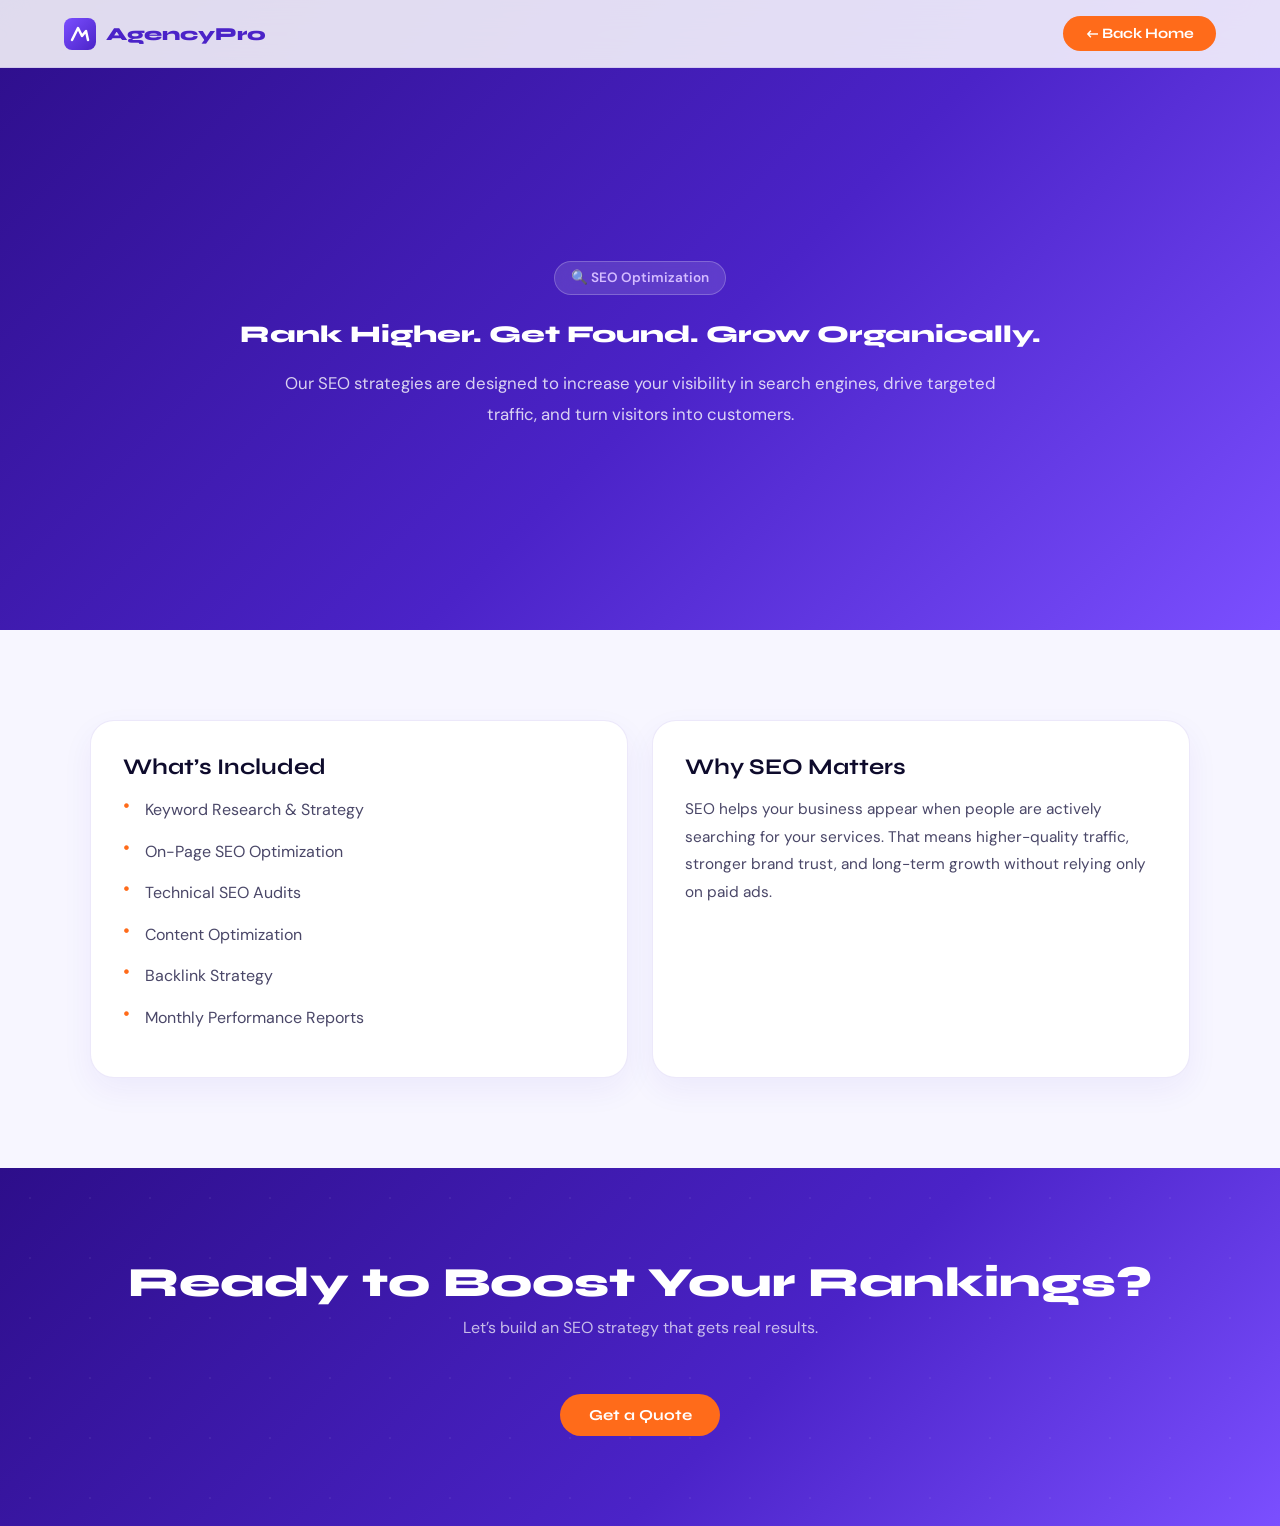
<file: seo/index.html>
<!doctype html>
<html lang="en">
    <head>
        <meta charset="UTF-8" />
        <meta name="viewport" content="width=device-width, initial-scale=1.0" />
        <title>SEO Optimization — AgencyPro</title>

        <link rel="preconnect" href="https://fonts.googleapis.com" />
        <link
            href="https://fonts.googleapis.com/css2?family=Syne:wght@400;600;700;800&family=DM+Sans:wght@300;400;500&display=swap"
            rel="stylesheet"
        />

        <link rel="stylesheet" href="../styles.css" />
    </head>

    <body>
        <nav class="navbar" id="navbar">
            <a href="/" class="navbar__logo">
                <svg
                    viewBox="0 0 32 32"
                    fill="none"
                    xmlns="http://www.w3.org/2000/svg"
                >
                    <rect width="32" height="32" rx="8" fill="url(#lg)" />
                    <path
                        d="M8 22L14 10l4 8 4-5 2 9"
                        stroke="#fff"
                        stroke-width="2.5"
                        stroke-linecap="round"
                        stroke-linejoin="round"
                    />
                    <defs>
                        <linearGradient
                            id="lg"
                            x1="0"
                            y1="0"
                            x2="32"
                            y2="32"
                            gradientUnits="userSpaceOnUse"
                        >
                            <stop stop-color="#7B4FFF" />
                            <stop offset="1" stop-color="#4B23C8" />
                        </linearGradient>
                    </defs>
                </svg>
                AgencyPro
            </a>

            <a href="/" class="navbar__button navbar__desktop-button">← Back Home</a>
            <a href="/" class="navbar__button navbar__mobile-button">←</a>
        </nav>

        <section class="service-detail__hero">
            <div class="service-detail__badge">🔍 SEO Optimization</div>
            <h1>Rank Higher. Get Found. Grow Organically.</h1>
            <p>
                Our SEO strategies are designed to increase your visibility in
                search engines, drive targeted traffic, and turn visitors into
                customers.
            </p>
        </section>

        <section class="service-detail__content">
            <div class="service-detail__grid">
                <div class="service-detail__card">
                    <h2>What’s Included</h2>
                    <ul>
                        <li>Keyword Research & Strategy</li>
                        <li>On-Page SEO Optimization</li>
                        <li>Technical SEO Audits</li>
                        <li>Content Optimization</li>
                        <li>Backlink Strategy</li>
                        <li>Monthly Performance Reports</li>
                    </ul>
                </div>

                <div class="service-detail__card">
                    <h2>Why SEO Matters</h2>
                    <p>
                        SEO helps your business appear when people are actively
                        searching for your services. That means higher-quality
                        traffic, stronger brand trust, and long-term growth
                        without relying only on paid ads.
                    </p>
                </div>
            </div>
        </section>

        <section class="contact" id="contact">
            <h2 class="section-heading__title">
                Ready to Boost Your Rankings?
            </h2>
            <p class="section-heading__subtitle">
                Let’s build an SEO strategy that gets real results.
            </p>
            <a href="/#contact" class="hero__button hero__button--primary"
                >Get a Quote</a
            >
        </section>

        <script src="/index.js"></script>
    </body>
</html>
</file>
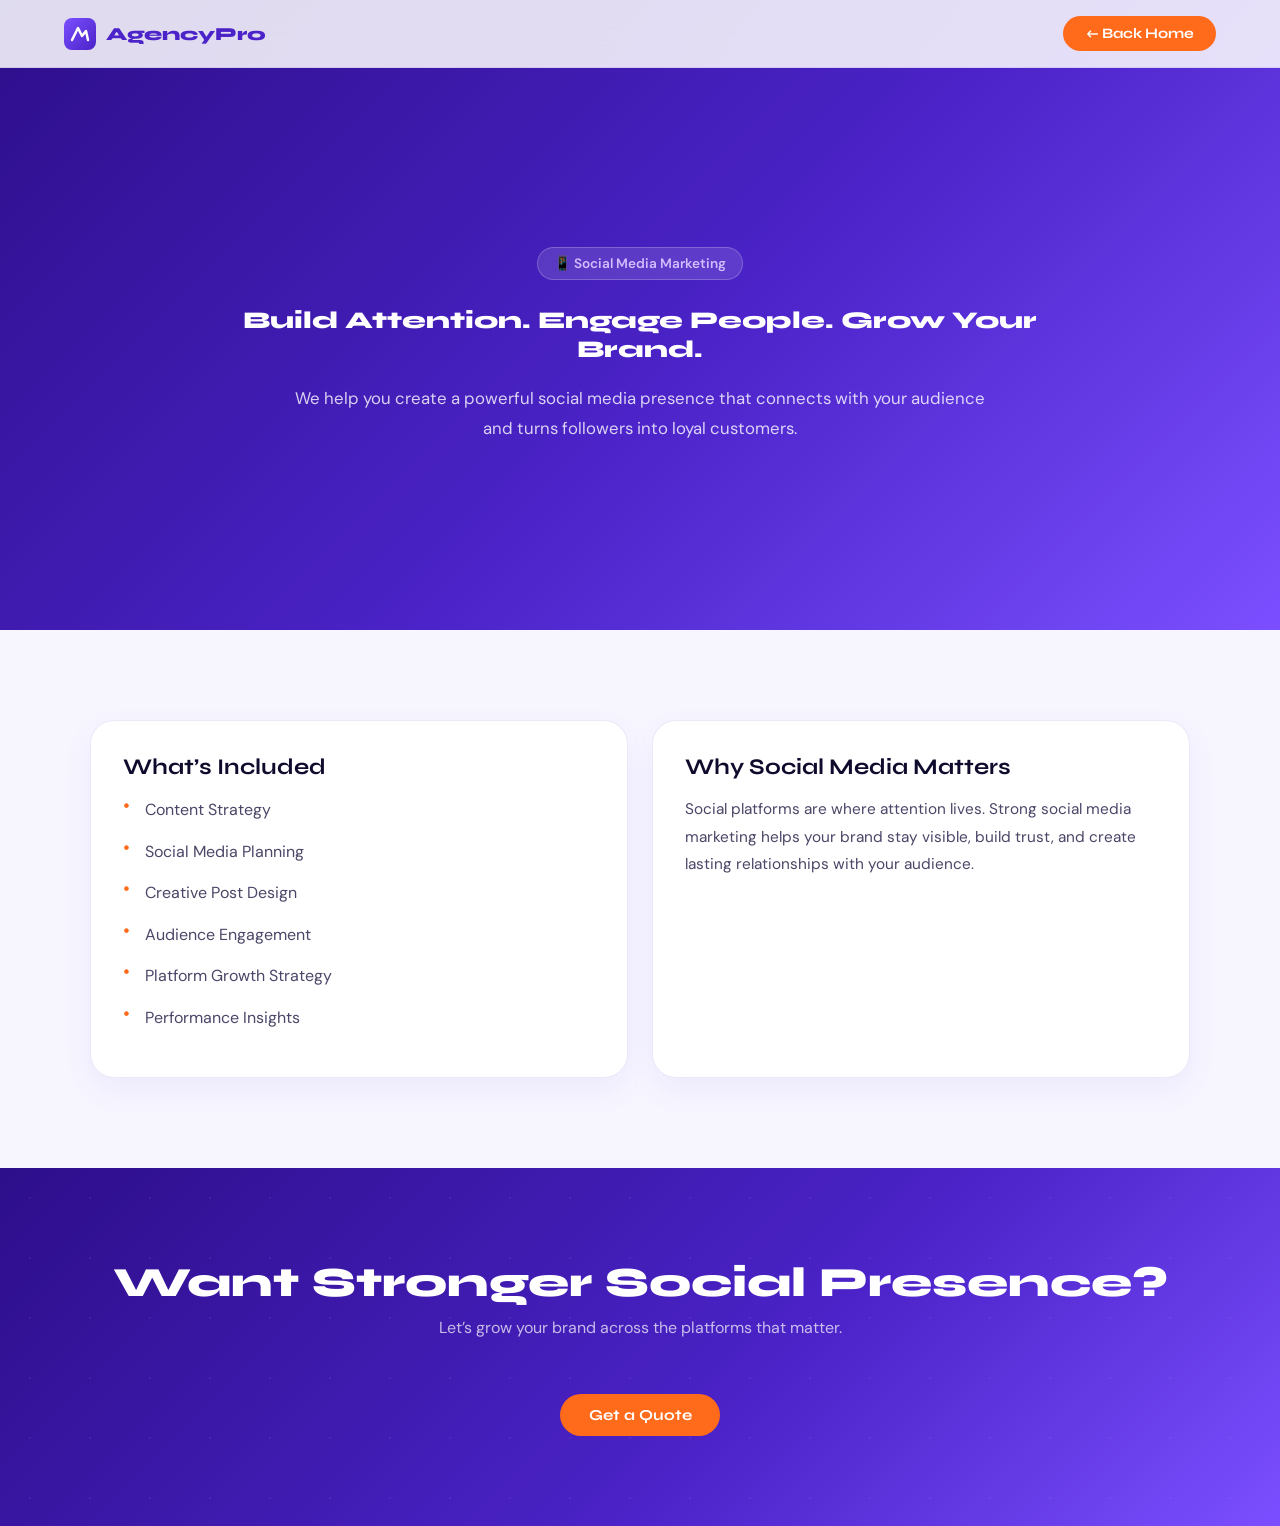
<file: smm/index.html>
<!doctype html>
<html lang="en">
    <head>
        <meta charset="UTF-8" />
        <meta name="viewport" content="width=device-width, initial-scale=1.0" />
        <title>Social Media Marketing — AgencyPro</title>

        <link rel="preconnect" href="https://fonts.googleapis.com" />
        <link
            href="https://fonts.googleapis.com/css2?family=Syne:wght@400;600;700;800&family=DM+Sans:wght@300;400;500&display=swap"
            rel="stylesheet"
        />

        <link rel="stylesheet" href="../styles.css" />
    </head>

    <body>
        <nav class="navbar" id="navbar">
            <a href="/" class="navbar__logo">
                <svg
                    viewBox="0 0 32 32"
                    fill="none"
                    xmlns="http://www.w3.org/2000/svg"
                >
                    <rect width="32" height="32" rx="8" fill="url(#lg)" />
                    <path
                        d="M8 22L14 10l4 8 4-5 2 9"
                        stroke="#fff"
                        stroke-width="2.5"
                        stroke-linecap="round"
                        stroke-linejoin="round"
                    />
                    <defs>
                        <linearGradient
                            id="lg"
                            x1="0"
                            y1="0"
                            x2="32"
                            y2="32"
                            gradientUnits="userSpaceOnUse"
                        >
                            <stop stop-color="#7B4FFF" />
                            <stop offset="1" stop-color="#4B23C8" />
                        </linearGradient>
                    </defs>
                </svg>
                AgencyPro
            </a>

            <a href="/" class="navbar__button navbar__desktop-button">← Back Home</a>
            <a href="/" class="navbar__button navbar__mobile-button">←</a>
        </nav>

        <section class="service-detail__hero">
            <div class="service-detail__badge">📱 Social Media Marketing</div>
            <h1>Build Attention. Engage People. Grow Your Brand.</h1>
            <p>
                We help you create a powerful social media presence that
                connects with your audience and turns followers into loyal
                customers.
            </p>
        </section>

        <section class="service-detail__content">
            <div class="service-detail__grid">
                <div class="service-detail__card">
                    <h2>What’s Included</h2>
                    <ul>
                        <li>Content Strategy</li>
                        <li>Social Media Planning</li>
                        <li>Creative Post Design</li>
                        <li>Audience Engagement</li>
                        <li>Platform Growth Strategy</li>
                        <li>Performance Insights</li>
                    </ul>
                </div>

                <div class="service-detail__card">
                    <h2>Why Social Media Matters</h2>
                    <p>
                        Social platforms are where attention lives. Strong
                        social media marketing helps your brand stay visible,
                        build trust, and create lasting relationships with your
                        audience.
                    </p>
                </div>
            </div>
        </section>

        <section class="contact" id="contact">
            <h2 class="section-heading__title">
                Want Stronger Social Presence?
            </h2>
            <p class="section-heading__subtitle">
                Let’s grow your brand across the platforms that matter.
            </p>
            <a href="/#contact" class="hero__button hero__button--primary"
                >Get a Quote</a
            >
        </section>

        <script src="/index.js"></script>
    </body>
</html>
</file>
<file: styles.css>
@charset "UTF-8";
*,
*::before,
*::after {
  box-sizing: border-box;
  margin: 0;
  padding: 0;
}

html {
  scroll-behavior: smooth;
}

body {
  font-family: "DM Sans", sans-serif;
  color: #0e0b2c;
  background: #ffffff;
  overflow-x: hidden;
}

section {
  padding: 90px 5vw;
}

h1,
h2,
h3,
h4,
h5,
h6 {
  font-family: "Syne", sans-serif;
}

.section-heading__label {
  text-align: center;
  font-size: 0.85rem;
  font-weight: 600;
  color: #ff6b1a;
  letter-spacing: 0.12em;
  text-transform: uppercase;
  margin-bottom: 0.5rem;
}
.section-heading__title {
  font-size: clamp(1.8rem, 3.5vw, 2.6rem);
  font-weight: 800;
  text-align: center;
  color: #0e0b2c;
  margin-bottom: 0.6rem;
}
.section-heading__subtitle {
  text-align: center;
  color: #9490b8;
  font-size: 1rem;
  margin-bottom: 3.5rem;
}

.reveal {
  opacity: 0;
  transform: translateY(30px);
  transition: opacity 0.65s ease, transform 0.65s ease;
}
.reveal.visible {
  opacity: 1;
  transform: translateY(0);
}

@keyframes fade-up {
  from {
    opacity: 0;
    transform: translateY(28px);
  }
  to {
    opacity: 1;
    transform: translateY(0);
  }
}
@keyframes drift {
  from {
    transform: translate(0, 0) scale(1);
  }
  to {
    transform: translate(30px, 20px) scale(1.08);
  }
}
@keyframes float-y {
  0%, 100% {
    transform: translateY(0);
  }
  50% {
    transform: translateY(-10px);
  }
}
.navbar {
  position: fixed;
  top: 0;
  left: 0;
  width: 100%;
  z-index: 100;
  display: flex;
  align-items: center;
  justify-content: space-between;
  padding: 0 5vw;
  height: 68px;
  background: rgba(255, 255, 255, 0.85);
  backdrop-filter: blur(18px);
  border-bottom: 1px solid rgba(75, 35, 200, 0.1);
  transition: box-shadow 0.3s;
}
.navbar--scrolled {
  box-shadow: 0 4px 32px rgba(75, 35, 200, 0.1);
}
.navbar__logo {
  display: flex;
  align-items: center;
  gap: 10px;
  font-family: "Syne", sans-serif;
  font-weight: 800;
  font-size: 1.15rem;
  color: #4b23c8;
  text-decoration: none;
}
.navbar__logo svg {
  width: 32px;
  height: 32px;
}
.navbar__links {
  display: flex;
  gap: 2rem;
  list-style: none;
}
.navbar__links a {
  font-size: 0.92rem;
  font-weight: 500;
  color: #4a4768;
  text-decoration: none;
  transition: color 0.2s;
}
.navbar__links a:hover {
  color: #4b23c8;
}
.navbar__button {
  background: #ff6b1a;
  color: #ffffff;
  padding: 0.55rem 1.4rem;
  border-radius: 30px;
  font-family: "Syne", sans-serif;
  font-weight: 700;
  font-size: 0.9rem;
  border: none;
  cursor: pointer;
  text-decoration: none;
  transition: background 0.25s, transform 0.2s, box-shadow 0.2s;
  display: inline-block;
}
.navbar__button:hover {
  background: #ff8c3a;
  transform: translateY(-2px);
  box-shadow: 0 8px 24px rgba(255, 107, 26, 0.35);
}
.navbar__mobile-button {
  display: none;
}

@media (max-width: 880px) {
  .navbar__links {
    display: none;
  }
  .navbar__desktop-button {
    display: none;
  }
  .navbar__mobile-button {
    display: block;
  }
}
.footer {
  background: #0e0b2c;
  padding: 2rem 5vw;
  display: flex;
  align-items: center;
  justify-content: space-between;
  flex-wrap: wrap;
  gap: 1rem;
}
.footer__copy {
  font-size: 0.8rem;
  color: rgba(255, 255, 255, 0.4);
}
.footer__links {
  display: flex;
  gap: 1.5rem;
}
.footer__links a {
  font-size: 0.8rem;
  color: rgba(255, 255, 255, 0.4);
  text-decoration: none;
  transition: color 0.2s;
}
.footer__links a:hover {
  color: #ffffff;
}
.footer__socials {
  display: flex;
  gap: 0.8rem;
}
.footer__social-btn {
  width: 34px;
  height: 34px;
  border-radius: 50%;
  background: rgba(255, 255, 255, 0.08);
  display: flex;
  align-items: center;
  justify-content: center;
  color: rgba(255, 255, 255, 0.5);
  text-decoration: none;
  font-size: 0.85rem;
  transition: background 0.25s, color 0.25s;
}
.footer__social-btn:hover {
  background: #ff6b1a;
  color: #ffffff;
}

@media (max-width: 880px) {
  .footer {
    flex-direction: column;
    text-align: center;
  }
}
.hero {
  min-height: 100vh;
  background: linear-gradient(135deg, #2d0e8a 0%, #4b23c8 55%, #7b4fff 100%);
  display: flex;
  align-items: center;
  padding: 100px 5vw 60px;
  position: relative;
  overflow: hidden;
}
.hero::before {
  content: "";
  position: absolute;
  inset: 0;
  background: url("data:image/svg+xml,%3Csvg width='80' height='80' viewBox='0 0 80 80' xmlns='http://www.w3.org/2000/svg'%3E%3Ccircle cx='40' cy='40' r='1.5' fill='rgba(255,255,255,0.06)'/%3E%3C/svg%3E") repeat;
  pointer-events: none;
}
.hero__blob {
  position: absolute;
  border-radius: 50%;
  filter: blur(70px);
  opacity: 0.35;
  pointer-events: none;
}
.hero__blob--one {
  width: 420px;
  height: 420px;
  background: #7b4fff;
  top: -100px;
  right: -80px;
  animation: drift 9s ease-in-out infinite alternate;
}
.hero__blob--two {
  width: 280px;
  height: 280px;
  background: #ff6b1a;
  bottom: -60px;
  left: 30%;
  animation: drift 12s ease-in-out infinite alternate-reverse;
}
.hero__content {
  flex: 0 0 50%;
  position: relative;
  z-index: 2;
}
.hero__badge {
  display: inline-flex;
  align-items: center;
  gap: 0.5rem;
  background: rgba(255, 255, 255, 0.12);
  border: 1px solid rgba(255, 255, 255, 0.22);
  color: #d4bcff;
  font-size: 0.82rem;
  font-weight: 500;
  padding: 0.4rem 0.9rem;
  border-radius: 12px;
  margin-bottom: 1.6rem;
  backdrop-filter: blur(8px);
  animation: fade-up 0.7s ease both;
}
.hero__badge span {
  width: 6px;
  height: 6px;
  border-radius: 50%;
  background: #ff6b1a;
  display: inline-block;
}
.hero__title {
  font-family: "Syne", sans-serif;
  font-weight: 800;
  font-size: clamp(2.4rem, 5vw, 3.8rem);
  line-height: 1.1;
  color: #ffffff;
  margin-bottom: 1.2rem;
  animation: fade-up 0.7s 0.1s ease both;
}
.hero__title-accent {
  color: #ff8c3a;
}
.hero__subtitle {
  font-size: 1.05rem;
  color: rgba(255, 255, 255, 0.75);
  line-height: 1.7;
  max-width: 440px;
  margin-bottom: 2.2rem;
  animation: fade-up 0.7s 0.2s ease both;
}
.hero__actions {
  display: flex;
  gap: 1rem;
  flex-wrap: wrap;
  animation: fade-up 0.7s 0.3s ease both;
}
.hero__visual {
  flex: 0 0 50%;
  display: flex;
  justify-content: center;
  align-items: center;
  position: relative;
  z-index: 2;
  animation: fade-up 0.9s 0.15s ease both;
}
.hero__button--primary, .hero__button--outline {
  padding: 0.75rem 1.8rem;
  border-radius: 30px;
  font-family: "Syne", sans-serif;
  font-weight: 700;
  font-size: 0.95rem;
  text-decoration: none;
  display: inline-block;
  transition: all 0.25s;
}
.hero__button--primary {
  background: #ff6b1a;
  color: #ffffff;
}
.hero__button--primary:hover {
  background: #ff8c3a;
  transform: translateY(-3px);
  box-shadow: 0 10px 28px rgba(255, 107, 26, 0.4);
}
.hero__button--outline {
  background: transparent;
  color: #ffffff;
  border: 2px solid rgba(255, 255, 255, 0.45);
}
.hero__button--outline:hover {
  border-color: #ffffff;
  background: rgba(255, 255, 255, 0.1);
  transform: translateY(-3px);
}

/* =========================
   LAPTOP MOCKUP
   ========================= */
.laptop__wrap {
  position: relative;
  width: 420px;
  height: 300px;
}
.laptop__screen {
  width: 100%;
  height: 250px;
  background: linear-gradient(135deg, #1a0b6b 0%, #3a1fa8 100%);
  border-radius: 16px 16px 0 0;
  border: 3px solid rgba(255, 255, 255, 0.25);
  display: flex;
  align-items: center;
  justify-content: center;
  overflow: hidden;
  position: relative;
}
.laptop__screen-inner {
  width: 90%;
  height: 88%;
  background: linear-gradient(135deg, #0f0635, #281480);
  border-radius: 12px;
  display: flex;
  flex-direction: column;
  padding: 12px;
  gap: 8px;
}
.laptop__base {
  width: 100%;
  height: 22px;
  background: linear-gradient(180deg, rgba(255, 255, 255, 0.25), rgba(255, 255, 255, 0.1));
  border-radius: 0 0 12px 12px;
  border: 2px solid rgba(255, 255, 255, 0.15);
  border-top: none;
}
.laptop__megaphone {
  position: absolute;
  right: -40px;
  top: 50%;
  transform: translateY(-50%);
  font-size: 5rem;
  opacity: 0.7;
  animation: float-y 5s ease-in-out infinite;
}

/* =========================
   MOCKUP BARS / IMAGES
   ========================= */
.mockup__bar {
  height: 8px;
  background: rgba(255, 255, 255, 0.15);
  border-radius: 8px;
  width: 60%;
}
.mockup__bars {
  display: flex;
  flex-direction: column;
  gap: 6px;
  margin-top: 4px;
}
.mockup__bar-small {
  height: 6px;
  background: rgba(255, 255, 255, 0.08);
  border-radius: 8px;
}
.mockup__bar-small--40 {
  width: 40%;
}
.mockup__bar-small--70 {
  width: 70%;
}
.mockup__images {
  display: flex;
  gap: 8px;
  margin-top: 4px;
}
.mockup__image-box {
  flex: 1;
  height: 55px;
  border-radius: 8px;
}
.mockup__image-box:nth-child(1) {
  background: linear-gradient(135deg, #ff6b1a, #ff3d00);
}
.mockup__image-box:nth-child(2) {
  background: linear-gradient(135deg, #4b23c8, #7b4fff);
}
.mockup__image-box:nth-child(3) {
  background: linear-gradient(135deg, #00c2ff, #0076ff);
}

/* =========================
   SOCIAL FLOATING BUTTONS
   ========================= */
.social-float {
  position: absolute;
  border-radius: 14px;
  padding: 10px;
  box-shadow: 0 8px 32px rgba(0, 0, 0, 0.3);
  animation: float-y 4s ease-in-out infinite;
  display: flex;
  align-items: center;
  justify-content: center;
}
.social-float svg {
  width: 20px;
  height: 20px;
  fill: #ffffff;
}
.social-float--facebook {
  background: #1877f2;
  top: -20px;
  right: 30px;
  animation-delay: 0s;
}
.social-float--twitter {
  background: #1da1f2;
  top: 60px;
  right: -20px;
  animation-delay: 0.8s;
}
.social-float--youtube {
  background: #ff0000;
  bottom: 70px;
  right: -10px;
  animation-delay: 1.4s;
}
.social-float--whatsapp {
  background: #25d366;
  bottom: 40px;
  left: -20px;
  animation-delay: 0.5s;
}
.social-float--instagram {
  background: radial-gradient(circle at 30% 107%, #fdf497 0%, #fd5949 45%, #d6249f 60%, #285aeb 90%);
  top: 40px;
  left: -10px;
  animation-delay: 1.1s;
}

/* =========================
   MEDIA QUERIES
   ========================= */
@media (max-width: 880px) {
  .hero {
    flex-direction: column;
    text-align: center;
    padding: 100px 5vw 60px;
  }
  .hero__subtitle {
    margin: 0 auto 2rem;
  }
  .hero__actions {
    justify-content: center;
  }
  .hero__visual {
    margin-top: 3rem;
    flex: none;
  }
  .laptop__wrap {
    width: 280px;
    height: 200px;
  }
  .laptop__screen {
    height: 168px;
  }
  .laptop__megaphone {
    display: none;
  }
}
.services {
  background: #f7f6ff;
}
.services__grid {
  display: grid;
  grid-template-columns: repeat(auto-fit, minmax(280px, 1fr));
  gap: 1.5rem;
}
.services__card {
  display: flex;
  flex-direction: column;
  background: #ffffff;
  border-radius: 20px;
  padding: 2rem;
  border: 1px solid rgba(75, 35, 200, 0.1);
  transition: transform 0.2s, box-shadow 0.2s;
  position: relative;
  overflow: hidden;
}
.services__card::after {
  content: "";
  position: absolute;
  inset: 0;
  background: linear-gradient(135deg, #4b23c8 0%, #7b4fff 100%);
  opacity: 0;
  transition: opacity 0.3s;
  border-radius: inherit;
  z-index: 0;
}
.services__card:hover {
  transform: translateY(-6px);
  box-shadow: 0 20px 50px rgba(75, 35, 200, 0.18);
}
.services__card:hover::after {
  opacity: 1;
}
.services__card:hover .services__title,
.services__card:hover .services__description {
  color: #ffffff;
  transition: color 0.3s;
}
.services__card:hover .services__link {
  background: rgba(255, 255, 255, 0.2);
  border-color: rgba(255, 255, 255, 0.4);
  color: #ffffff;
  transition: all 0.25s;
}
.services__card > * {
  position: relative;
  z-index: 1;
  transition: color 0.3s;
}
.services__icon {
  width: 52px;
  height: 52px;
  border-radius: 14px;
  display: flex;
  align-items: center;
  justify-content: center;
  margin-bottom: 1.2rem;
  font-size: 1.4rem;
}
.services__icon--seo {
  background: linear-gradient(135deg, #4b23c8, #7b4fff);
}
.services__icon--ppc {
  background: linear-gradient(135deg, #ff6b1a, #ff3d00);
}
.services__icon--smm {
  background: linear-gradient(135deg, #00c2ff, #0076ff);
}
.services__title {
  font-family: "Syne", sans-serif;
  font-weight: 700;
  font-size: 1.1rem;
  margin-bottom: 0.6rem;
  color: #0e0b2c;
}
.services__description {
  font-size: 0.9rem;
  color: #4a4768;
  line-height: 1.6;
  margin-bottom: 1.4rem;
  flex: 1;
}
.services__link {
  display: inline-block;
  width: fit-content;
  font-family: "Syne", sans-serif;
  font-weight: 600;
  font-size: 0.82rem;
  color: #4b23c8;
  border: 1.5px solid rgba(75, 35, 200, 0.1);
  border-radius: 20px;
  padding: 0.4rem 1.1rem;
  text-decoration: none;
  transition: all 0.25s;
  cursor: pointer;
}
.services__link:hover {
  background: #4b23c8;
  color: #ffffff;
  border-color: #4b23c8;
}

.stats {
  background: linear-gradient(135deg, #2d0e8a, #4b23c8);
  padding: 60px 5vw;
}
.stats__inner {
  display: flex;
  justify-content: center;
  gap: 4rem;
  flex-wrap: wrap;
}
.stats__item {
  text-align: center;
}
.stats__number {
  font-family: "Syne", sans-serif;
  font-size: 2.8rem;
  font-weight: 800;
  color: #ffffff;
  line-height: 1;
  margin-bottom: 0.3rem;
}
.stats__number span {
  color: #ff8c3a;
}
.stats__label {
  font-size: 0.85rem;
  color: rgba(255, 255, 255, 0.65);
  font-weight: 500;
}

@media (max-width: 880px) {
  .stats__inner {
    gap: 2.5rem;
  }
}
.projects {
  background: #f7f6ff;
}
.projects__grid {
  display: grid;
  grid-template-columns: repeat(auto-fit, minmax(260px, 1fr));
  gap: 1.5rem;
}
.projects__card {
  border-radius: 20px;
  overflow: hidden;
  background: #ffffff;
  border: 1px solid rgba(75, 35, 200, 0.1);
  transition: transform 0.25s, box-shadow 0.25s;
  cursor: pointer;
}
.projects__card:hover {
  transform: translateY(-6px);
  box-shadow: 0 20px 50px rgba(75, 35, 200, 0.15);
}
.projects__card:hover .projects__image::after {
  background: rgba(0, 0, 0, 0.15);
}
.projects__image {
  height: 190px;
  display: flex;
  align-items: center;
  justify-content: center;
  font-size: 3rem;
  position: relative;
  overflow: hidden;
}
.projects__image::after {
  content: "";
  position: absolute;
  inset: 0;
  background: rgba(0, 0, 0, 0);
  transition: background 0.25s;
}
.projects__image--ecommerce {
  background: linear-gradient(135deg, #1a0b6b, #4b23c8);
}
.projects__image--brand {
  background: linear-gradient(135deg, #b34000, #ff6b1a);
}
.projects__image--lead {
  background: linear-gradient(135deg, #003d8a, #0076ff);
}
.projects__info {
  padding: 1.2rem 1.4rem;
}
.projects__tag {
  font-size: 0.75rem;
  font-weight: 600;
  color: #ff6b1a;
  letter-spacing: 0.08em;
  text-transform: uppercase;
  margin-bottom: 0.3rem;
}
.projects__name {
  font-family: "Syne", sans-serif;
  font-weight: 700;
  font-size: 1rem;
  color: #0e0b2c;
}

.contact {
  background: linear-gradient(135deg, #2d0e8a 0%, #4b23c8 60%, #7b4fff 100%);
  text-align: center;
  padding: 90px 5vw;
  position: relative;
  overflow: hidden;
}
.contact::before {
  content: "";
  position: absolute;
  inset: 0;
  background: url("data:image/svg+xml,%3Csvg width='60' height='60' viewBox='0 0 60 60' xmlns='http://www.w3.org/2000/svg'%3E%3Ccircle cx='30' cy='30' r='1' fill='rgba(255,255,255,0.07)'/%3E%3C/svg%3E") repeat;
}
.contact > * {
  position: relative;
  z-index: 1;
}
.contact h2 {
  color: #ffffff;
}
.contact .section-heading__subtitle {
  color: rgba(255, 255, 255, 0.7);
}
.contact__form {
  display: flex;
  justify-content: center;
  gap: 1rem;
  flex-wrap: wrap;
  max-width: 800px;
  margin: 0 auto;
}
.contact__input {
  min-width: 160px;
  max-width: fit-content;
  align-self: center;
  padding: 0.8rem 1.2rem;
  border-radius: 30px;
  border: 2px solid rgba(255, 255, 255, 0.25);
  background: rgba(255, 255, 255, 0.1);
  color: #ffffff;
  font-family: "DM Sans", sans-serif;
  font-size: 0.9rem;
  outline: none;
  backdrop-filter: blur(8px);
  transition: border-color 0.25s;
}
.contact__input::placeholder {
  color: rgba(255, 255, 255, 0.5);
}
.contact__input:focus {
  border-color: rgba(255, 255, 255, 0.6);
}
.contact__input-container {
  display: flex;
  flex-direction: column;
}
.contact__input-container span {
  color: #ff6961;
  font-size: 0.8rem;
  margin-top: 0.2rem;
}
.contact__button {
  background: #ff6b1a;
  color: #ffffff;
  border: none;
  cursor: pointer;
  padding: 0.8rem 1.8rem;
  border-radius: 30px;
  font-family: "Syne", sans-serif;
  font-weight: 700;
  font-size: 0.9rem;
  transition: all 0.25s;
  white-space: nowrap;
  min-width: 235px;
  height: fit-content;
}
.contact__button:hover {
  background: #ff8c3a;
  transform: translateY(-2px);
  box-shadow: 0 10px 28px rgba(255, 107, 26, 0.4);
}

.service-detail__hero {
  min-height: 70vh;
  background: linear-gradient(135deg, #2d0e8a 0%, #4b23c8 55%, #7b4fff 100%);
  display: flex;
  flex-direction: column;
  justify-content: center;
  align-items: center;
  padding: 140px 5vw 80px;
  text-align: center;
  color: #ffffff;
}
.service-detail__hero h1 {
  max-width: 900px;
  margin-bottom: 1.2rem;
  font-weight: 800;
}
.service-detail__hero p {
  max-width: 720px;
  font-size: 1.05rem;
  line-height: 1.8;
  color: rgba(255, 255, 255, 0.8);
}
.service-detail__badge {
  display: inline-flex;
  align-items: center;
  gap: 0.5rem;
  background: rgba(255, 255, 255, 0.12);
  border: 1px solid rgba(255, 255, 255, 0.22);
  color: #d4bcff;
  font-size: 0.85rem;
  font-weight: 600;
  padding: 0.45rem 1rem;
  border-radius: 24px;
  margin-bottom: 1.6rem;
  backdrop-filter: blur(8px);
}
.service-detail__content {
  background: #f7f6ff;
}
.service-detail__grid {
  display: grid;
  grid-template-columns: repeat(auto-fit, minmax(320px, 1fr));
  gap: 1.5rem;
  max-width: 1100px;
  margin: 0 auto;
}
.service-detail__card {
  background: #ffffff;
  border-radius: 24px;
  padding: 2rem;
  border: 1px solid rgba(75, 35, 200, 0.1);
  box-shadow: 0 12px 32px rgba(75, 35, 200, 0.06);
}
.service-detail__card h2 {
  text-align: left;
  font-size: 1.4rem;
  margin-bottom: 1rem;
  font-family: "Syne", sans-serif;
  font-weight: 700;
  color: #0e0b2c;
}
.service-detail__card p {
  color: #4a4768;
  line-height: 1.8;
  font-size: 0.96rem;
}
.service-detail__card ul {
  list-style: none;
  padding: 0;
}
.service-detail__card ul li {
  position: relative;
  padding-left: 1.4rem;
  margin-bottom: 0.9rem;
  color: #4a4768;
  line-height: 1.7;
}
.service-detail__card ul li::before {
  content: "•";
  position: absolute;
  left: 0;
  top: 0;
  color: #ff6b1a;
  font-size: 1.2rem;
  line-height: 1;
}

/*# sourceMappingURL=styles.css.map */
</file>
